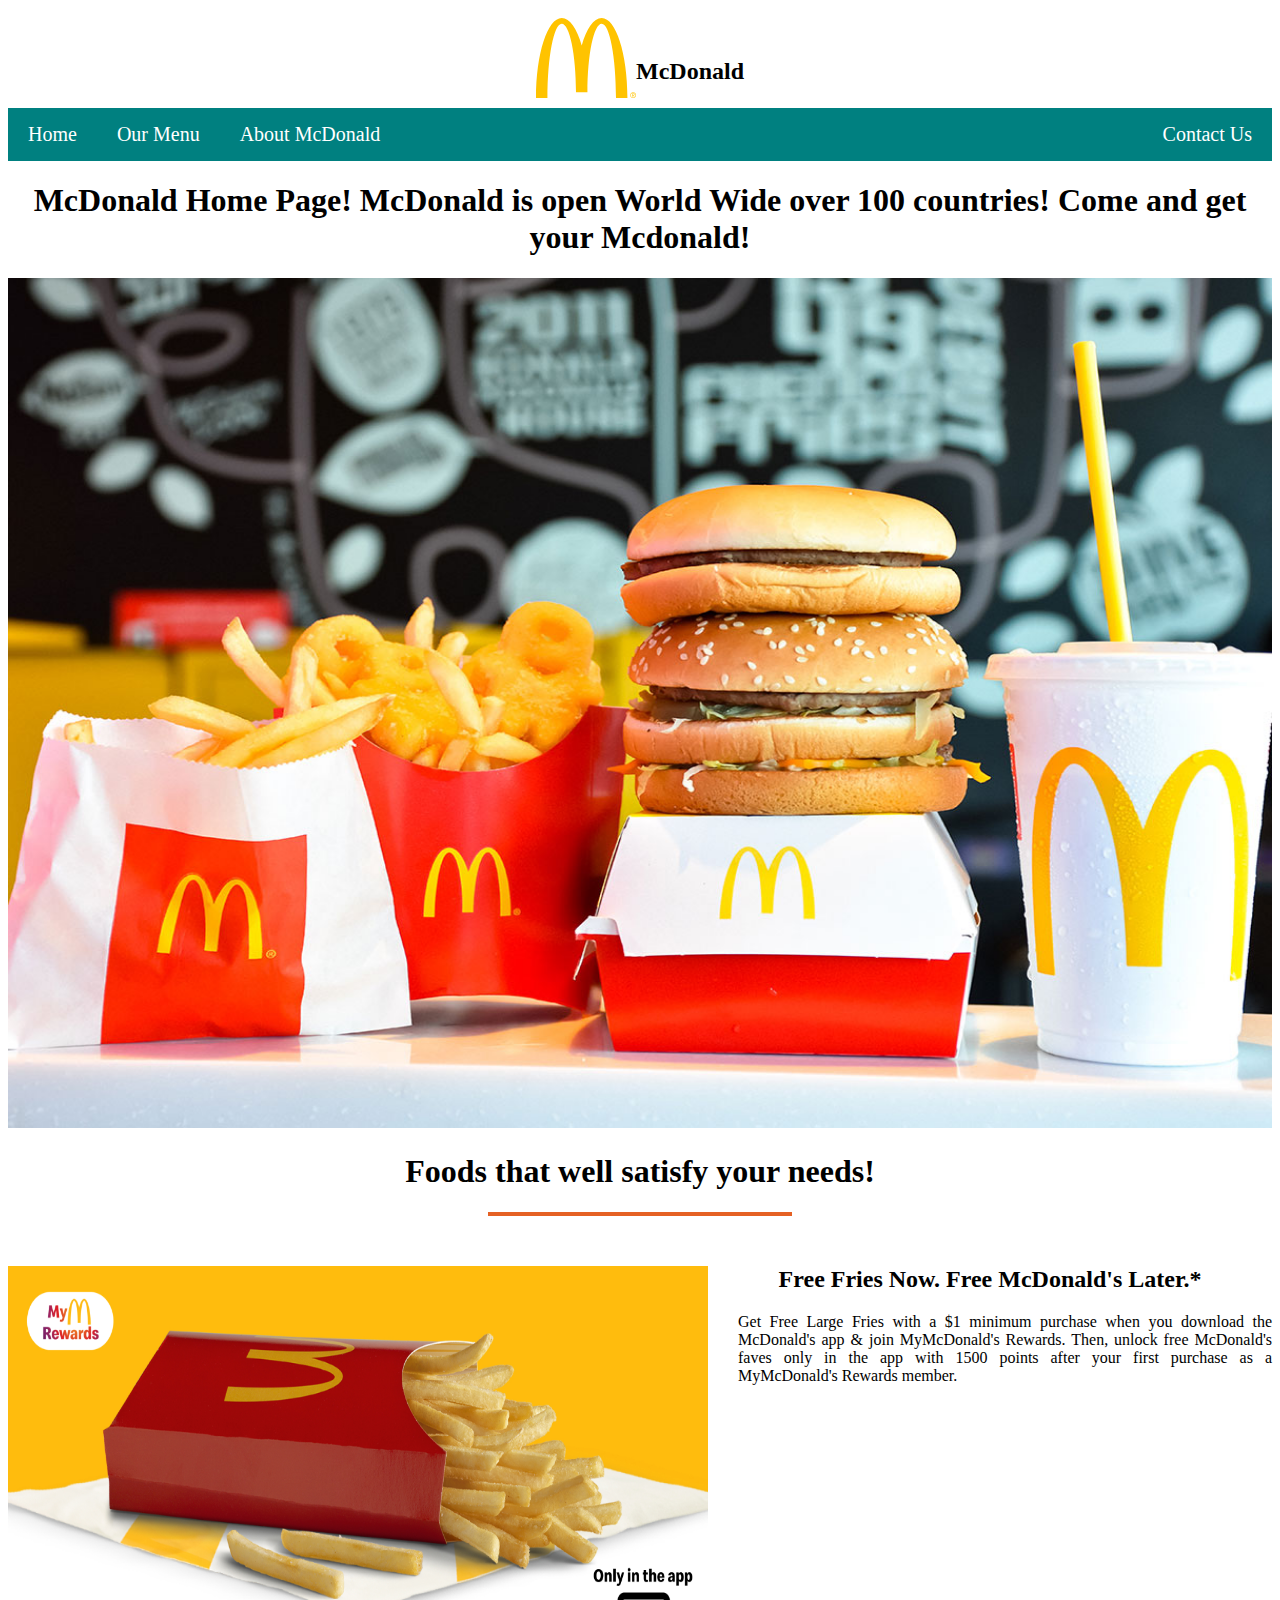
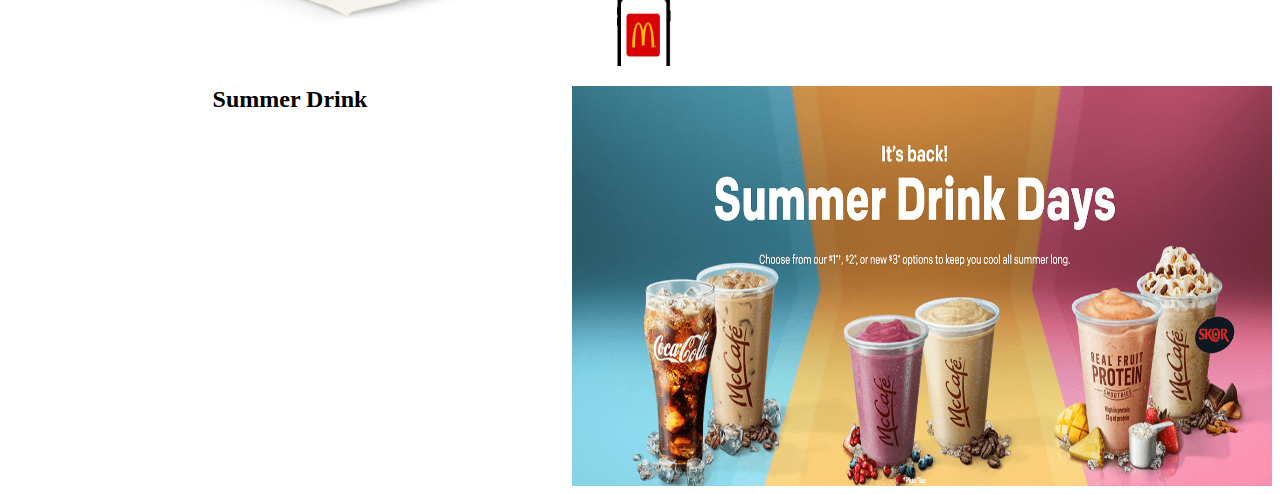
<file: index.html>
<!DOCTYPE html>
<html>
<head>
	<title>
		Own Project
	</title>
	<link rel="shortcut icon" href="images/coffeesanddrinks/Americano.jpeg">
	<link rel="stylesheet" type="text/css" href="css/ownproject.css">
</head>
<body>

	<div class="header" style="display: flex; justify-content: center;">

		<svg style="width:100px" viewBox="2.096 -27.722 295.809 295.809" xmlns="http://www.w3.org/2000/svg" fill="#000000">
			<g id="SVGRepo_bgCarrier" stroke-width="0"></g><g id="SVGRepo_tracerCarrier" stroke-linecap="round" stroke-linejoin="round"></g>
			<g id="SVGRepo_iconCarrier">
				<path d="M196.489 18.773c23.334 0 42.253 98.376 42.253 219.73h33.81c0-130.692-34.059-236.635-76.062-236.635-23.899 0-45.221 31.84-59.163 81.629-13.939-49.789-35.268-81.629-59.165-81.629-42.003 0-76.066 105.943-76.066 236.635H35.91c0-121.354 18.921-219.73 42.252-219.73 23.338 0 42.264 90.809 42.264 202.834h33.802c.001-112.025 18.921-202.834 42.261-202.834M289.475 221.607c4.586 0 8.43 3.631 8.43 8.408 0 4.853-3.844 8.486-8.43 8.486-4.602 0-8.478-3.635-8.478-8.486 0-4.777 3.876-8.408 8.478-8.408m0 15.661c3.884 0 6.9-3.121 6.9-7.25 0-4.057-3.018-7.174-6.9-7.174-3.932 0-6.945 3.117-6.945 7.174-.001 4.128 3.013 7.25 6.945 7.25zm-3.287-12.159h3.809c2.331 0 3.43.928 3.43 2.82 0 1.785-1.114 2.531-2.574 2.686l2.804 4.367h-1.646l-2.672-4.248h-1.616v4.248h-1.533l-.002-9.873zm1.534 4.386h1.597c1.345 0 2.584-.067 2.584-1.632 0-1.313-1.124-1.519-2.157-1.519h-2.022l-.002 3.151z" fill="#ffc300"></path>
			</g>
		</svg> 

		<h2 style="margin-top: 50px;">
			McDonald
		</h2>

	</div>

	<div class="nav">
		<a href="index.html">Home</a>
		<a href="ourmenu.html">Our Menu</a>
		<a href="about.html">About McDonald</a>
		<a href="contact.html" style="float: right;">Contact Us</a>
	</div>

	<div class="Main">

		<div class="Home">

			<h1 style="text-align: center;">McDonald Home Page! McDonald is open World Wide over 100 countries! Come and get your Mcdonald!</h1>

			<img src="images/mcdonalds-burgers-fries.jpg">

		</div>

		<div class="title">
			<h1>Foods that well satisfy your needs!</h1>
			<hr>
		</div>

		<div class="chicken">
			<img src="images/home.jpeg">

			<div class="chickentext">
				<h2 style="text-align: center;">Free Fries Now. Free McDonald's Later.*</h2>
				<p>
					Get Free Large Fries with a $1 minimum purchase when you download the McDonald's app & join MyMcDonald's Rewards.
					Then, unlock free McDonald's faves only in the app with 1500 points after your first purchase as a MyMcDonald's Rewards member.
				</p>
			</div>
		</div>

		<div class="clear"></div>

		<div class="drink">
			<img src="images/Screen-Shot-2018-05-08-at-11.11.10-AM.png" alt="">

			<div class="drinktext">
				<h2 style="text-align: center;">Summer Drink</h2>
			</div>
		</div>

		<div class="clear"></div>


	</div>
	


</body>
</html>
</file>
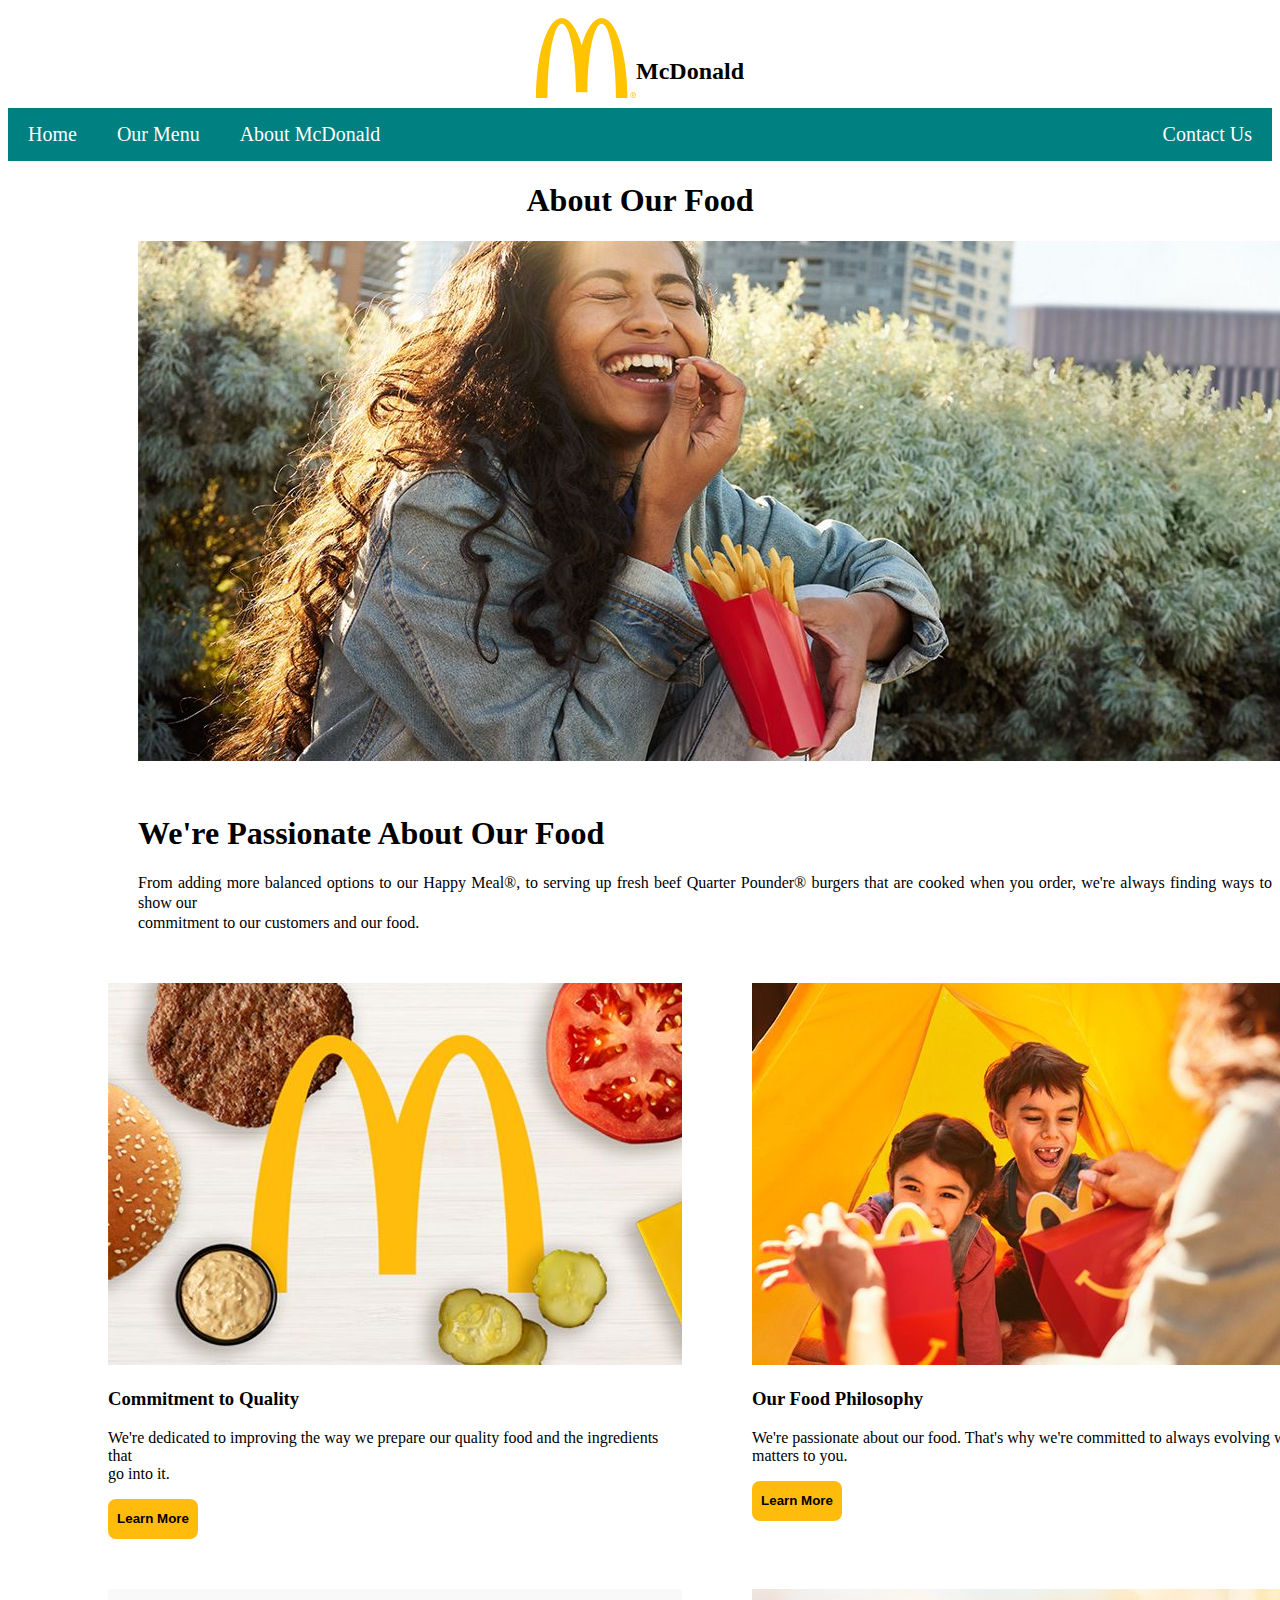
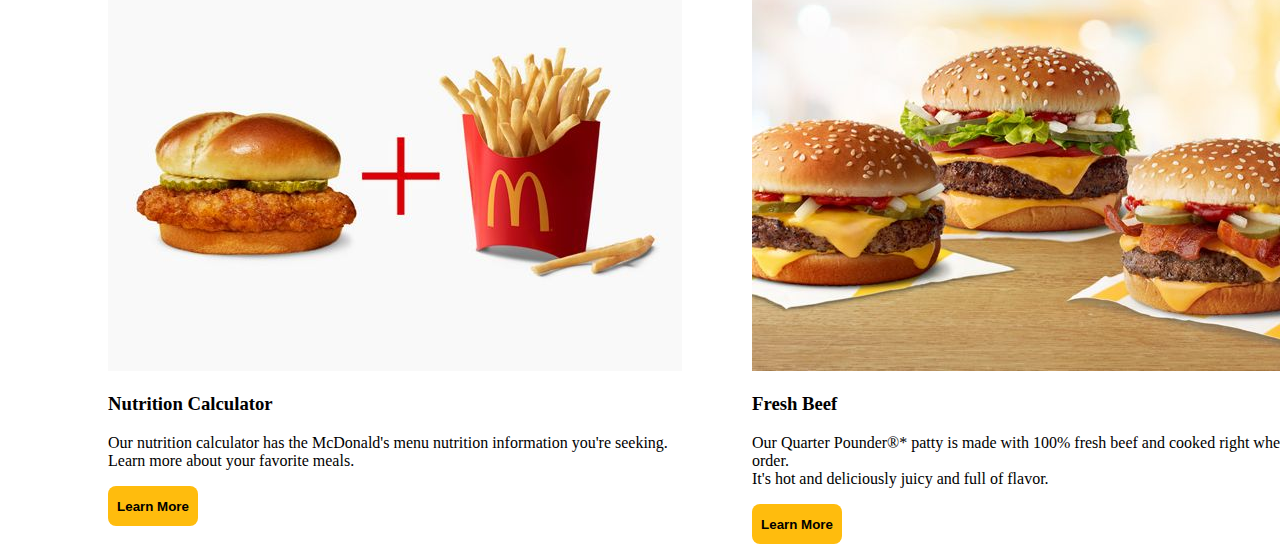
<file: about.html>
<!DOCTYPE html>
<html lang="en">
<head>
    <meta charset="UTF-8">
    <meta http-equiv="X-UA-Compatible" content="IE=edge">
    <meta name="viewport" content="width=device-width, initial-scale=1.0">
    <title>About</title>
    <link rel="stylesheet" type="text/css" href="css/ownproject.css">
</head>
<body>
	<div class="header" style="display: flex; justify-content: center;">

		<svg style="width:100px" viewBox="2.096 -27.722 295.809 295.809" xmlns="http://www.w3.org/2000/svg" fill="#000000">
			<g id="SVGRepo_bgCarrier" stroke-width="0"></g><g id="SVGRepo_tracerCarrier" stroke-linecap="round" stroke-linejoin="round"></g>
			<g id="SVGRepo_iconCarrier">
				<path d="M196.489 18.773c23.334 0 42.253 98.376 42.253 219.73h33.81c0-130.692-34.059-236.635-76.062-236.635-23.899 0-45.221 31.84-59.163 81.629-13.939-49.789-35.268-81.629-59.165-81.629-42.003 0-76.066 105.943-76.066 236.635H35.91c0-121.354 18.921-219.73 42.252-219.73 23.338 0 42.264 90.809 42.264 202.834h33.802c.001-112.025 18.921-202.834 42.261-202.834M289.475 221.607c4.586 0 8.43 3.631 8.43 8.408 0 4.853-3.844 8.486-8.43 8.486-4.602 0-8.478-3.635-8.478-8.486 0-4.777 3.876-8.408 8.478-8.408m0 15.661c3.884 0 6.9-3.121 6.9-7.25 0-4.057-3.018-7.174-6.9-7.174-3.932 0-6.945 3.117-6.945 7.174-.001 4.128 3.013 7.25 6.945 7.25zm-3.287-12.159h3.809c2.331 0 3.43.928 3.43 2.82 0 1.785-1.114 2.531-2.574 2.686l2.804 4.367h-1.646l-2.672-4.248h-1.616v4.248h-1.533l-.002-9.873zm1.534 4.386h1.597c1.345 0 2.584-.067 2.584-1.632 0-1.313-1.124-1.519-2.157-1.519h-2.022l-.002 3.151z" fill="#ffc300"></path>
			</g>
		</svg> 

		<h2 style="margin-top: 50px;">
			McDonald
		</h2>

	</div>

	<div class="nav">
		<a href="index.html">Home</a>
		<a href="ourmenu.html">Our Menu</a>
		<a href="about.html">About McDonald</a>
		<a href="contact.html" style="float: right;">Contact Us</a>
	</div>

    <div class="container">

        <h1 style="text-align: center;">About Our Food</h1>

        <div class="home_img">
            <img src="images/About_Our_Food_Hero_1260x560_Desktop-hero-desktop.jpeg" alt="">
        </div>
        
        <div class="aboutheading">

            <h1 style="margin-top: 50px;">We're Passionate About Our Food</h1>

            <p style="text-align: justify;">
                From adding more balanced options to our Happy Meal®, to serving up fresh beef Quarter Pounder® burgers that are cooked when you order, we're always finding ways to show our <br>
                commitment to our customers and our food. 
            </p>

        </div>

        <div class="about1">

            <div class="quality">
                <img src="images/about1.jpeg" alt="">
            
                <h3>Commitment to Quality</h3>
                <p>
                    We're dedicated to improving the way we prepare our quality food and the ingredients that<br>
                    go into it.
                </p>
    
                <button class="button">Learn More</button>
            </div>

            <div class="food" style="margin-left: 70px;">
                <img src="images/about2.jpeg" alt="">
            
                <h3>Our Food Philosophy</h3>
                <p>
                    We're passionate about our food. That's why we're committed to always evolving what <br> matters to you.
                </p>
    
                <button class="button">Learn More</button>
            </div>

        </div>

        <div class="about2">

            <div class="quality">
                <img src="images/about3.jpeg" alt="">
            
                <h3>Nutrition Calculator</h3>
                <p>
                    Our nutrition calculator has the McDonald's menu nutrition information you're seeking. <br> Learn more about your favorite meals.
                </p>
    
                <button class="button">Learn More</button>
            </div>

            <div class="food" style="margin-left: 70px;">
                <img src="images/about4.jpeg" alt="">
            
                <h3>Fresh Beef</h3>
                <p>
                    Our Quarter Pounder®* patty is made with 100% fresh beef and cooked right when you order. <br>
                    It's hot and deliciously juicy and full of flavor.
                </p>
    
                <button class="button">Learn More</button>
            </div>

        </div>

    </div>

</body>
</html>
</file>
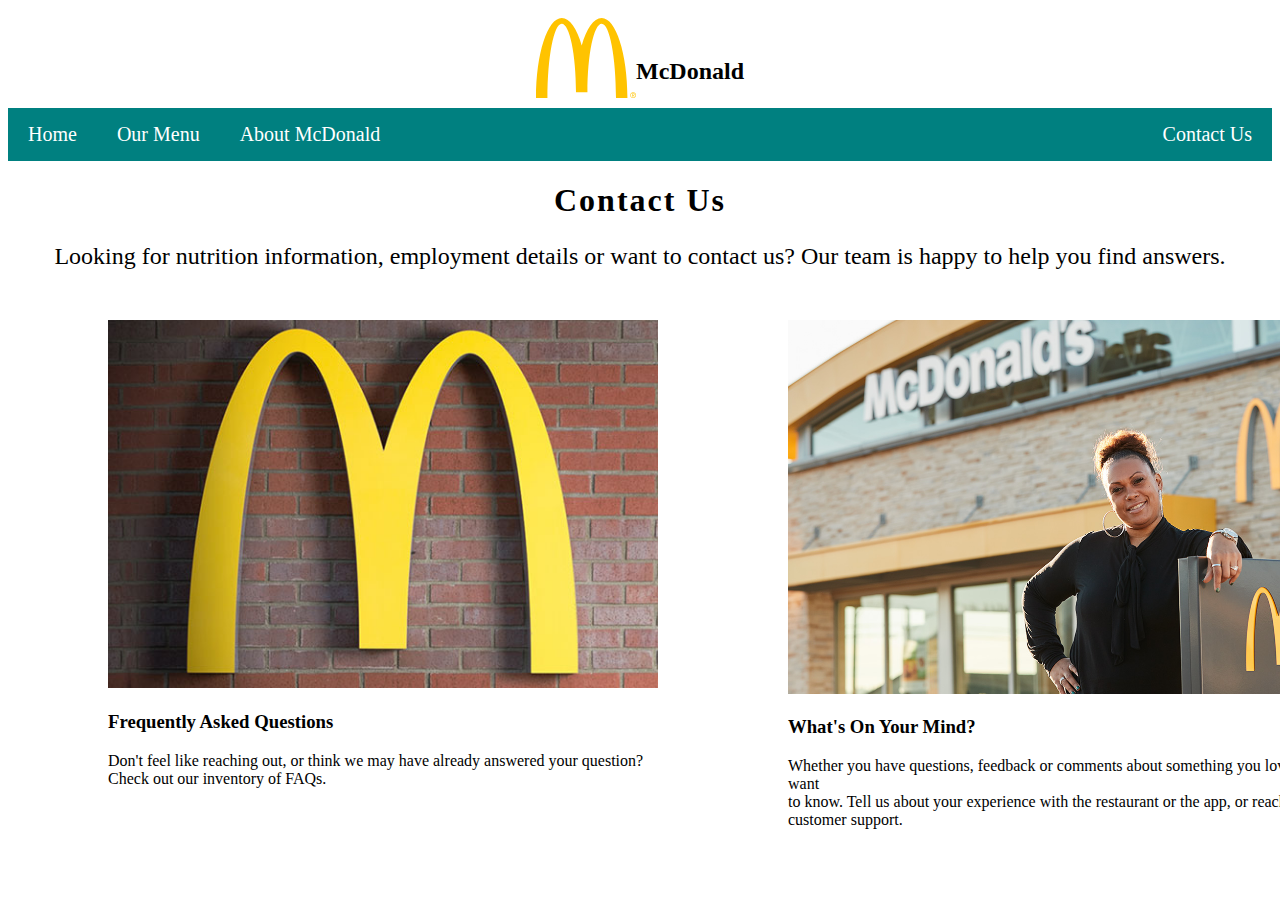
<file: contact.html>
<!DOCTYPE html>
<html lang="en">
<head>
    <meta charset="UTF-8">
    <meta http-equiv="X-UA-Compatible" content="IE=edge">
    <meta name="viewport" content="width=device-width, initial-scale=1.0">
    <title>Contact</title>
    <link rel="stylesheet" href="css/ownproject.css">
</head>
<body>

    <div class="header" style="display: flex; justify-content: center;">

		<svg style="width:100px" viewBox="2.096 -27.722 295.809 295.809" xmlns="http://www.w3.org/2000/svg" fill="#000000">
			<g id="SVGRepo_bgCarrier" stroke-width="0"></g><g id="SVGRepo_tracerCarrier" stroke-linecap="round" stroke-linejoin="round"></g>
			<g id="SVGRepo_iconCarrier">
				<path d="M196.489 18.773c23.334 0 42.253 98.376 42.253 219.73h33.81c0-130.692-34.059-236.635-76.062-236.635-23.899 0-45.221 31.84-59.163 81.629-13.939-49.789-35.268-81.629-59.165-81.629-42.003 0-76.066 105.943-76.066 236.635H35.91c0-121.354 18.921-219.73 42.252-219.73 23.338 0 42.264 90.809 42.264 202.834h33.802c.001-112.025 18.921-202.834 42.261-202.834M289.475 221.607c4.586 0 8.43 3.631 8.43 8.408 0 4.853-3.844 8.486-8.43 8.486-4.602 0-8.478-3.635-8.478-8.486 0-4.777 3.876-8.408 8.478-8.408m0 15.661c3.884 0 6.9-3.121 6.9-7.25 0-4.057-3.018-7.174-6.9-7.174-3.932 0-6.945 3.117-6.945 7.174-.001 4.128 3.013 7.25 6.945 7.25zm-3.287-12.159h3.809c2.331 0 3.43.928 3.43 2.82 0 1.785-1.114 2.531-2.574 2.686l2.804 4.367h-1.646l-2.672-4.248h-1.616v4.248h-1.533l-.002-9.873zm1.534 4.386h1.597c1.345 0 2.584-.067 2.584-1.632 0-1.313-1.124-1.519-2.157-1.519h-2.022l-.002 3.151z" fill="#ffc300"></path>
			</g>
		</svg> 

		<h2 style="margin-top: 50px;">
			McDonald
		</h2>

	</div>

	<div class="nav">
		<a href="index.html">Home</a>
		<a href="ourmenu.html">Our Menu</a>
		<a href="about.html">About McDonald</a>
		<a href="contact.html" style="float: right;">Contact Us</a>
	</div>

    <div class="container">
        <h1 class="contact">Contact Us</h1>
        <p class="text">Looking for nutrition information, employment details or want to contact us? Our team is happy to help you find answers.</p>
    </div>

    <div class="contact1">

        <div class="question">
            <img src="images/FAQ_2PUB_574x384.jpg" alt="">
            <h3>Frequently Asked Questions</h3>
            <p>
                Don't feel like reaching out, or think we may have already answered your question?<br> Check out our inventory of FAQs.
            </p>
        </div>

        <div class="question2">
            <img src="images/restaurant_feedback_2Col_1110x740.jpg" alt="">
            <h3>What's On Your Mind?</h3>
            <p>
                Whether you have questions, feedback or comments about something you love, we want <br> to know. Tell us about your experience with the restaurant or the app, or reach out for<br> customer support.
            </p>
        </div>

    </div>
    
</body>
</html>
</file>
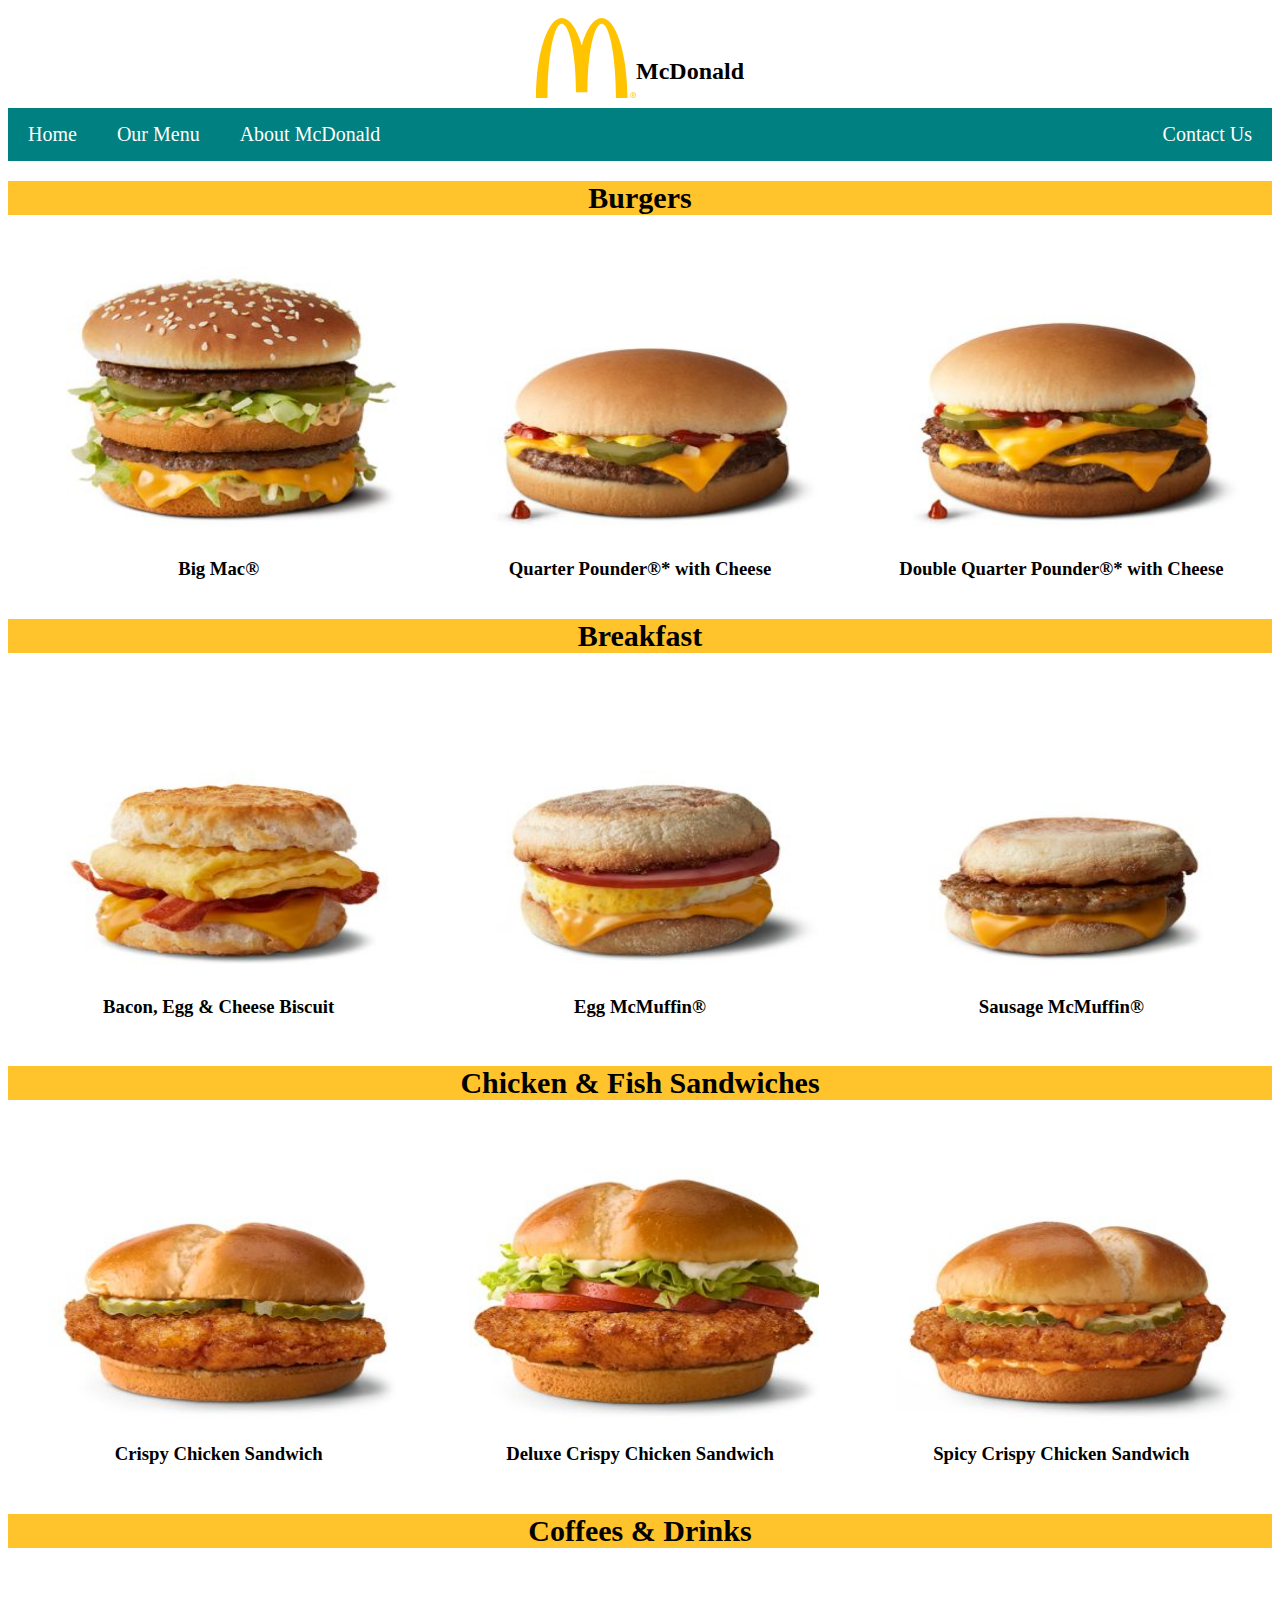
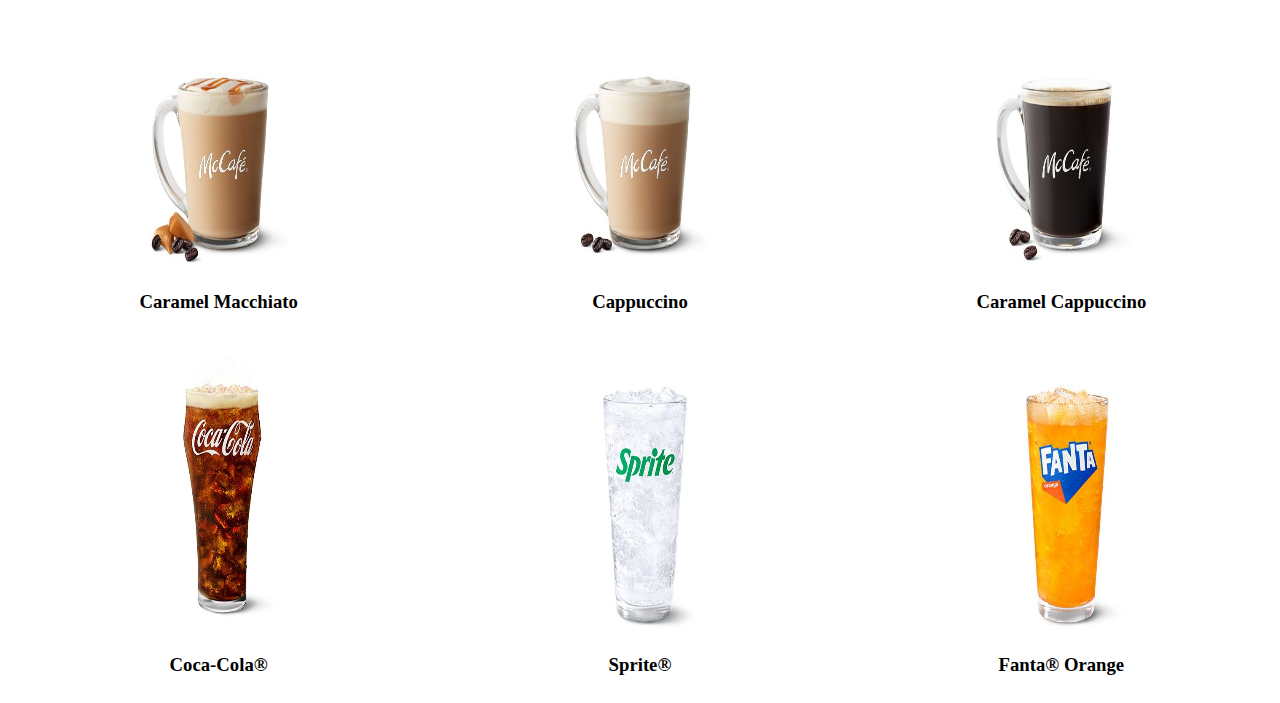
<file: ourmenu.html>
<!DOCTYPE html>
<html lang="en">
<head>
    <meta charset="UTF-8">
    <meta http-equiv="X-UA-Compatible" content="IE=edge">
    <meta name="viewport" content="width=device-width, initial-scale=1.0">
    <title>Our Menu</title>
    <link rel="stylesheet" type="text/css" href="css/ownproject.css">
</head>
<body>
	<div class="header" style="display: flex; justify-content: center;">

		<svg style="width:100px" viewBox="2.096 -27.722 295.809 295.809" xmlns="http://www.w3.org/2000/svg" fill="#000000">
			<g id="SVGRepo_bgCarrier" stroke-width="0"></g><g id="SVGRepo_tracerCarrier" stroke-linecap="round" stroke-linejoin="round"></g>
			<g id="SVGRepo_iconCarrier">
				<path d="M196.489 18.773c23.334 0 42.253 98.376 42.253 219.73h33.81c0-130.692-34.059-236.635-76.062-236.635-23.899 0-45.221 31.84-59.163 81.629-13.939-49.789-35.268-81.629-59.165-81.629-42.003 0-76.066 105.943-76.066 236.635H35.91c0-121.354 18.921-219.73 42.252-219.73 23.338 0 42.264 90.809 42.264 202.834h33.802c.001-112.025 18.921-202.834 42.261-202.834M289.475 221.607c4.586 0 8.43 3.631 8.43 8.408 0 4.853-3.844 8.486-8.43 8.486-4.602 0-8.478-3.635-8.478-8.486 0-4.777 3.876-8.408 8.478-8.408m0 15.661c3.884 0 6.9-3.121 6.9-7.25 0-4.057-3.018-7.174-6.9-7.174-3.932 0-6.945 3.117-6.945 7.174-.001 4.128 3.013 7.25 6.945 7.25zm-3.287-12.159h3.809c2.331 0 3.43.928 3.43 2.82 0 1.785-1.114 2.531-2.574 2.686l2.804 4.367h-1.646l-2.672-4.248h-1.616v4.248h-1.533l-.002-9.873zm1.534 4.386h1.597c1.345 0 2.584-.067 2.584-1.632 0-1.313-1.124-1.519-2.157-1.519h-2.022l-.002 3.151z" fill="#ffc300"></path>
			</g>
		</svg> 

		<h2 style="margin-top: 50px;">
			McDonald
		</h2>

	</div>

	<div class="nav">
		<a href="index.html">Home</a>
		<a href="ourmenu.html">Our Menu</a>
		<a href="about.html">About McDonald</a>
		<a href="contact.html" style="float: right;">Contact Us</a>
	</div>

    <div class="ourmenu">
        <h1 style="text-align: center; background-color: rgb(255, 195, 44);">Burgers</h1>

        <div class="burger">
            <div>
                <img src="images/burgers/bigmac.jpeg" alt="">
                <h3 style="text-align: center;">Big Mac®</h3>
            </div>
            <div>
                <img src="images/burgers/cheeseburger.jpeg" alt="">
                <h3 style="text-align: center;">Quarter Pounder®* with Cheese</h3>
            </div>
            <div>
                <img src="images/burgers/doublecheeseburger.jpeg" alt="">
                <h3 style="text-align: center;">Double Quarter Pounder®* with Cheese</h3>
            </div>
        </div>
        
        <h1 style="text-align: center; background-color: rgb(255, 195, 44);">Breakfast</h1>
        <div class="breakfast">
            <div>
                <img src="images/breakfast/Bacon,Egg & Cheese.jpeg" alt="">
                <h3 style="text-align: center;">Bacon, Egg & Cheese Biscuit</h3>
            </div>
            <div>
                <img src="images/breakfast/EggMcMuffin.jpeg" alt="">
                <h3 style="text-align: center;">Egg McMuffin®</h3>
            </div>
            <div>
                <img src="images/breakfast/SausageMcMuffin.jpeg" alt="">
                <h3 style="text-align: center;">Sausage McMuffin®</h3>
            </div>
        </div>

        <h1 style="text-align: center; margin-top: 30px; background-color: rgb(255, 195, 44);">Chicken & Fish Sandwiches</h1>
        <div class="sandwiches">
            <div>
                <img src="images/chickenandfish/CrispyChickenSandwich.jpeg" alt="">
                <h3 style="text-align: center;">Crispy Chicken Sandwich</h3>
            </div>
            <div>
                <img src="images/chickenandfish/DeluxeCrispyChickenSandwich.jpeg" alt="">
                <h3 style="text-align: center;">Deluxe Crispy Chicken Sandwich</h3>
            </div>
            <div>
                <img src="images/chickenandfish/SpicyCrispyChickenSandwich.jpeg" alt="">
                <h3 style="text-align: center;">Spicy Crispy Chicken Sandwich</h3>
            </div>
        </div>

        <h1 style="text-align: center; margin-top: 30px; background-color: rgb(255, 195, 44);">Coffees & Drinks</h1>
        <div class="coffeeanddrink">
            <div>
                <img src="images/coffeesanddrinks/CaramelMacchiato.jpeg" alt="">
                <h3 style="text-align: center;">Caramel Macchiato</h3>
            </div>
            <div>
                <img src="images/coffeesanddrinks/Cappuccino.jpeg" alt="">
                <h3 style="text-align: center;">Cappuccino</h3>
            </div>
            <div>
                <img src="images/coffeesanddrinks/Americano.jpeg" alt="">
                <h3 style="text-align: center;">Caramel Cappuccino</h3>
            </div>
            <div>
                <img src="images/coffeesanddrinks/Coca-Cola.jpeg" alt="">
                <h3 style="text-align: center;">Coca-Cola®</h3>
            </div>
            <div>
                <img src="images/coffeesanddrinks/Sprite.jpeg" alt="">
                <h3 style="text-align: center;">Sprite®</h3>
            </div>
            <div>
                <img src="images/coffeesanddrinks/orange.jpeg" alt="">
                <h3 style="text-align: center;">Fanta® Orange</h3>
            </div>
        </div>

    </div>
</body>
</html>
</file>
<file: css/ownproject.css>
.header h2{
	text-align: center;
}

.nav{
	background-color: teal;
	overflow: hidden;
}

.nav a{
	float: left;
	padding: 15px 20px;
	text-decoration: none;
	color: white;
	text-align: center;
	display: block;
	font-size: 20px;
}

.nav a:hover{
	background-color: rgb(255, 234, 114);
	color: black;
}

.div Main{
	text-align: center;
}

.Home img{
	height: 850px;
	width: 100%;
	
}

.title{
	text-align: center;
}

.title hr{
	width: 300px;
	margin: auto;
	margin-top: 1px;
	border: 2px solid #e56124;
}

.chicken{
	margin-top: 50px;
}

.chicken img{
	float: left;
	width: 700px;
	height: 400px;
}
.chicken p{
	text-align: justify;
	margin-left: 730px;
}

.clear{
	clear:both;
}

.drink img{
	float: right;
	width: 700px;
	height: 400px;
}

/* Our Menu */
.ourmenu h1{
	font-size: 30px;
}

.burger,.breakfast,.sandwiches,.coffeeanddrink{
	display: grid; 
	grid-template-columns: auto auto auto;
}
.burger img{
	width: 350px;
	height: 300px;
	margin-left: 40px;
}
.breakfast img{
	width: 350px;
	height: 300px;
	margin-left: 40px;
}
.sandwiches img{
	width: 350px;
	height: 300px;
	margin-left: 40px;
}
.coffeeanddrink img{
	width: 350px;
	height: 300px;
	margin-left: 40px;
}

/* About Our Food */
.home_img img{
	margin-left: 130px;
}

.aboutheading h1{
	margin-left: 130px;
	text-align: justify;
}

.aboutheading p{
	margin-left: 130px;
	text-align: justify;
	line-height: 20px;
}
.about1{
	display: flex;
	margin-top: 50px;
	margin-left: 100px;
}
.about2{
	display: flex;
	margin-top: 50px;
	margin-left: 100px;
}
.button{
	width: 90px;
	height: 40px;
	background-color: #ffbc0d;
	color: black;
	border-radius: 8px;
	border: none;
	cursor: pointer;
	font-weight: bold; 
}

.button:hover{
	background-color: red;
	transition: all 0.5s;
}

/* Contact Page */

.contact{
	text-align: center;
	font-weight: 800;
	letter-spacing: 2px;
}
.text{
	text-align: center;
	font-size: x-large;
}
.contact1{
	display: flex;
	margin-top: 50px;
}
.question img{
	width: 550px;
	margin-left: 100px;
}
.question2 img{
	width: 560px;
	margin-left: 130px;
}
.question h3{
	margin-left: 100px;
}
.question p{
	margin-left: 100px;
}

.question2 h3{
	margin-left: 130px;
}
.question2 p{
	margin-left: 130px;
}
</file>
